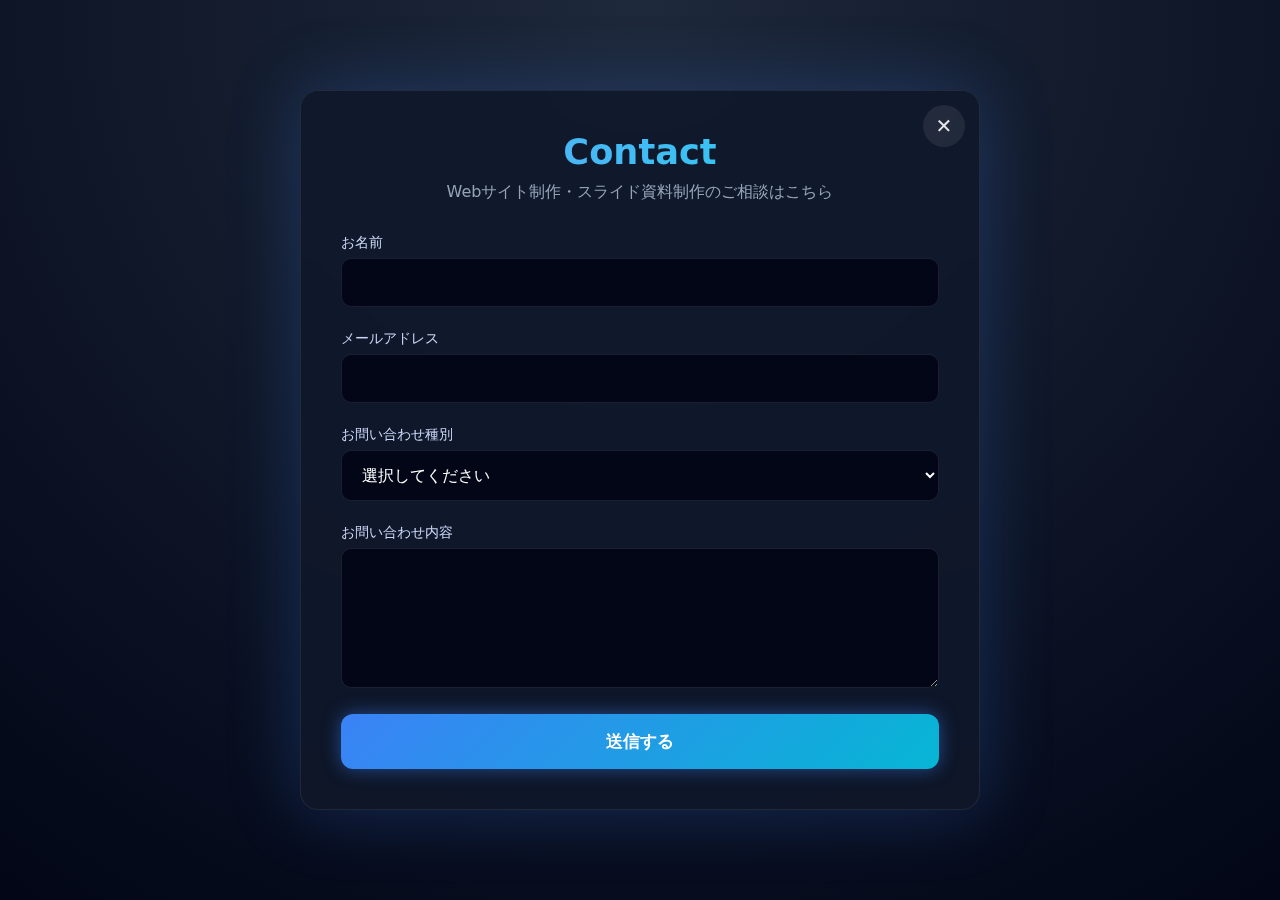
<file: contact.html>
<!DOCTYPE html>
<html lang="ja">
<head>
<meta charset="UTF-8">
<meta name="viewport" content="width=device-width, initial-scale=1.0">
<title>お問い合わせ | Portfolio</title>

<style>
*{
  margin:0;
  padding:0;
  box-sizing:border-box;
  font-family:"Segoe UI",system-ui,sans-serif;
}

body{
  background: radial-gradient(circle at top,#1e293b,#020617);
  color:#e5e7eb;
  min-height:100vh;
  display:flex;
  align-items:center;
  justify-content:center;
}

/* ===== フォームカード ===== */
.container{
  position:relative;
  width:100%;
  max-width:680px;
  padding:40px;
  background:rgba(15,23,42,0.85);
  backdrop-filter: blur(18px);
  border-radius:18px;
  box-shadow:0 0 70px rgba(59,130,246,.25);
  border:1px solid rgba(255,255,255,.08);
  animation:fadeUp .6s ease;
}

/* ===== 閉じるボタン ===== */
.close-btn{
  position:absolute;
  top:14px;
  right:14px;
  width:42px;
  height:42px;
  border-radius:50%;
  border:none;
  font-size:20px;
  background:rgba(255,255,255,.08);
  color:#e5e7eb;
  cursor:pointer;
  transition:.25s;
}

.close-btn:hover{
  background:#ef4444;
  transform:scale(1.1);
}

/* ===== 見出し ===== */
h1{
  font-size:2.2rem;
  text-align:center;
  margin-bottom:10px;
  background:linear-gradient(90deg,#60a5fa,#22d3ee);
  -webkit-background-clip:text;
  color:transparent;
}

.subtitle{
  text-align:center;
  color:#94a3b8;
  margin-bottom:30px;
}

/* ===== フィールド ===== */
.form-group{
  margin-bottom:22px;
}

label{
  display:block;
  font-size:.9rem;
  margin-bottom:6px;
  color:#cbd5f5;
}

input, textarea, select{
  width:100%;
  padding:14px 16px;
  border-radius:10px;
  border:1px solid rgba(255,255,255,.1);
  background:#020617;
  color:white;
  font-size:1rem;
  transition:.25s;
}

input:focus, textarea:focus, select:focus{
  outline:none;
  border-color:#3b82f6;
  box-shadow:0 0 12px rgba(59,130,246,.5);
}

textarea{
  min-height:140px;
  resize:vertical;
}

/* ===== 送信ボタン ===== */
button[type="submit"]{
  width:100%;
  padding:16px;
  border:none;
  border-radius:12px;
  font-size:1.05rem;
  font-weight:600;
  background:linear-gradient(135deg,#3b82f6,#06b6d4);
  color:white;
  cursor:pointer;
  transition:.3s;
  box-shadow:0 0 18px rgba(59,130,246,.5);
}

button[type="submit"]:hover{
  transform:translateY(-2px);
  box-shadow:0 0 26px rgba(59,130,246,.9);
}

/* ===== 成功メッセージ ===== */
.success{
  text-align:center;
  margin-top:20px;
  color:#22c55e;
  display:none;
}

/* ===== アニメ ===== */
@keyframes fadeUp{
  from{opacity:0; transform:translateY(20px);}
  to{opacity:1; transform:translateY(0);}
}

/* ===== モバイル ===== */
@media(max-width:640px){
  .container{
    margin:20px;
    padding:28px;
  }
}
</style>
</head>

<body>

<div class="container">

<button class="close-btn" onclick="closePage()">✕</button>

<h1>Contact</h1>
<p class="subtitle">
Webサイト制作・スライド資料制作のご相談はこちら
</p>

<form id="contactForm">

<div class="form-group">
<label>お名前</label>
<input type="text" name="name" required>
</div>

<div class="form-group">
<label>メールアドレス</label>
<input type="email" name="email" required>
</div>

<div class="form-group">
<label>お問い合わせ種別</label>
<select name="type" required>
  <option value="">選択してください</option>
  <option>Webサイト制作</option>
  <option>スライド資料制作</option>
  <option>両方</option>
  <option>その他</option>
</select>
</div>

<div class="form-group">
<label>お問い合わせ内容</label>
<textarea name="message" required></textarea>
</div>

<button type="submit">送信する</button>

<p class="success" id="successMsg">
送信ありがとうございました。後日ご連絡いたします。
</p>

</form>
</div>

<script>
function closePage(){
  if(history.length > 1){
    history.back();
  }else{
    location.href = "index.html";
  }
}

document.getElementById("contactForm")
.addEventListener("submit",function(e){

  e.preventDefault();

  document.getElementById("successMsg").style.display="block";
  this.reset();
});
</script>

</body>
</html>
</file>
